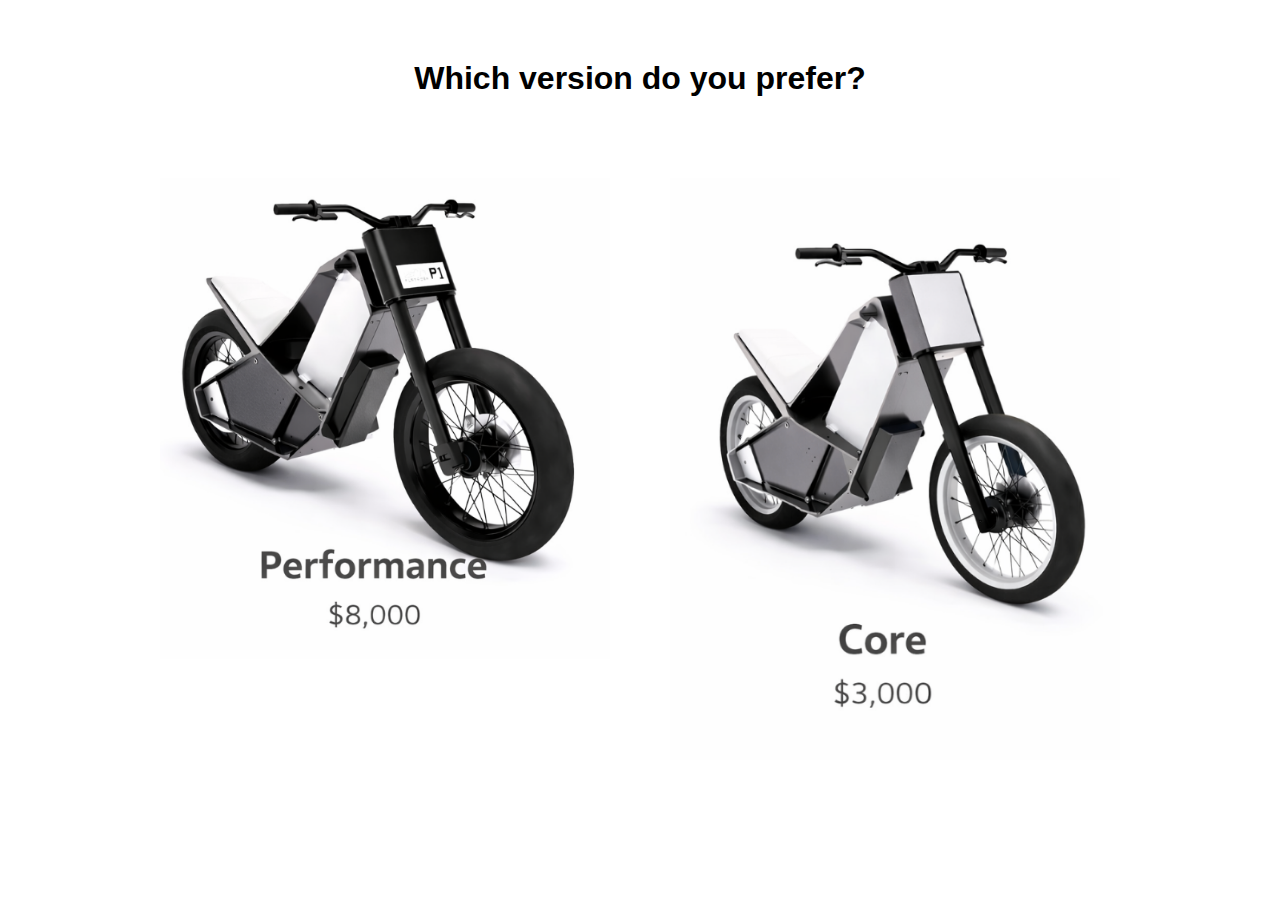
<file: decision.html>
<!DOCTYPE html>
<html lang="en">
<head>
    <meta charset="UTF-8">
    <meta name="viewport" content="width=device-width, initial-scale=1.0">
    <title>Decision</title>

    <style>
        body {
            margin: 0;
            font-family: Arial, sans-serif;
            background: #ffffff;
            text-align: center;
        }

        h1 {
            margin-top: 60px;
            font-size: 2rem;
        }

        .container {
            display: flex;
            justify-content: center;
            gap: 60px;
            flex-wrap: wrap;
            padding: 60px 40px;
        }

        a {
            display: block;
            max-width: 450px;
            transition: transform 0.25s ease, opacity 0.25s ease;
        }

        img {
            width: 100%;
            height: auto;
            display: block;
        }

        /* subtle premium hover */
        a:hover {
            transform: scale(1.03);
            opacity: 0.9;
        }
    </style>
</head>

<body>

<h1>Which version do you prefer?</h1>

<div class="container">

    <a href="index.html">
        <img src="images/versionA.png" alt="Version A">
    </a>

    <a href="index.html">
        <img src="images/versionB.png" alt="Version B">
    </a>

</div>

</body>
</html>
</file>
